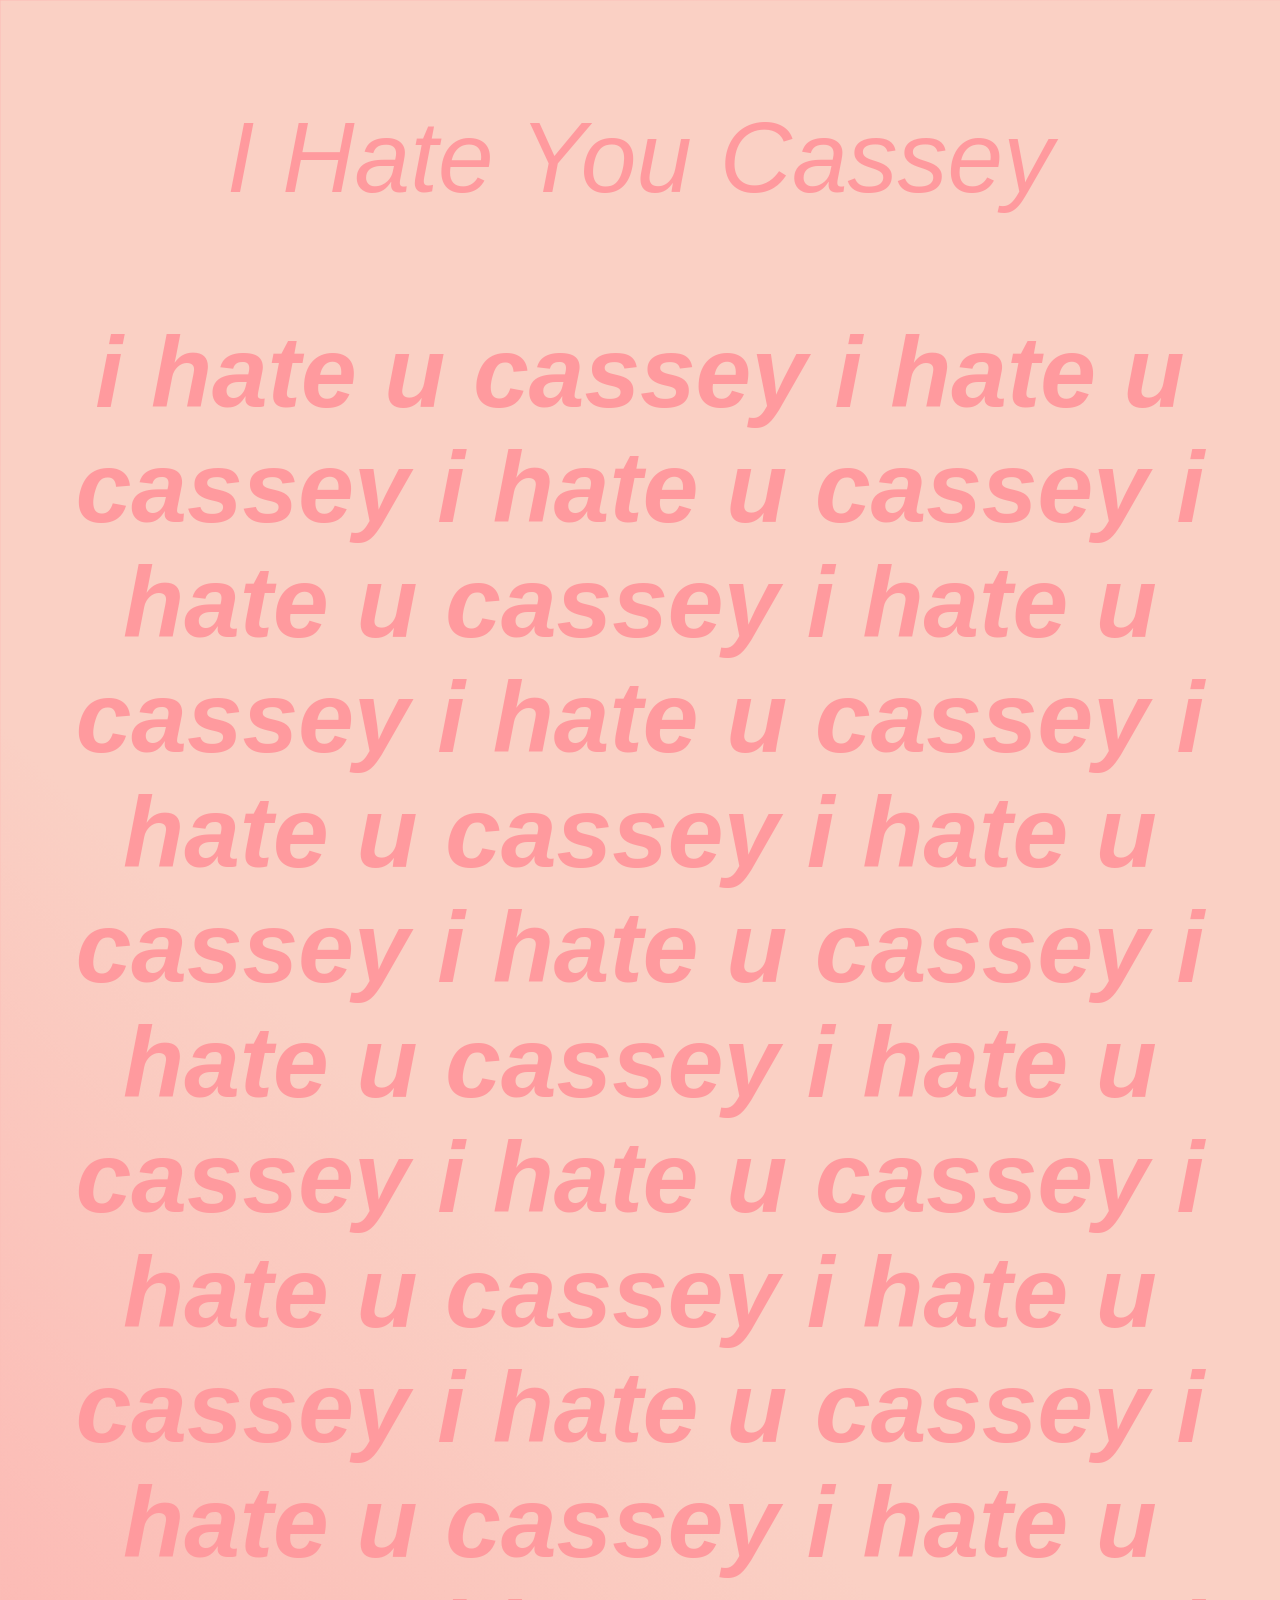
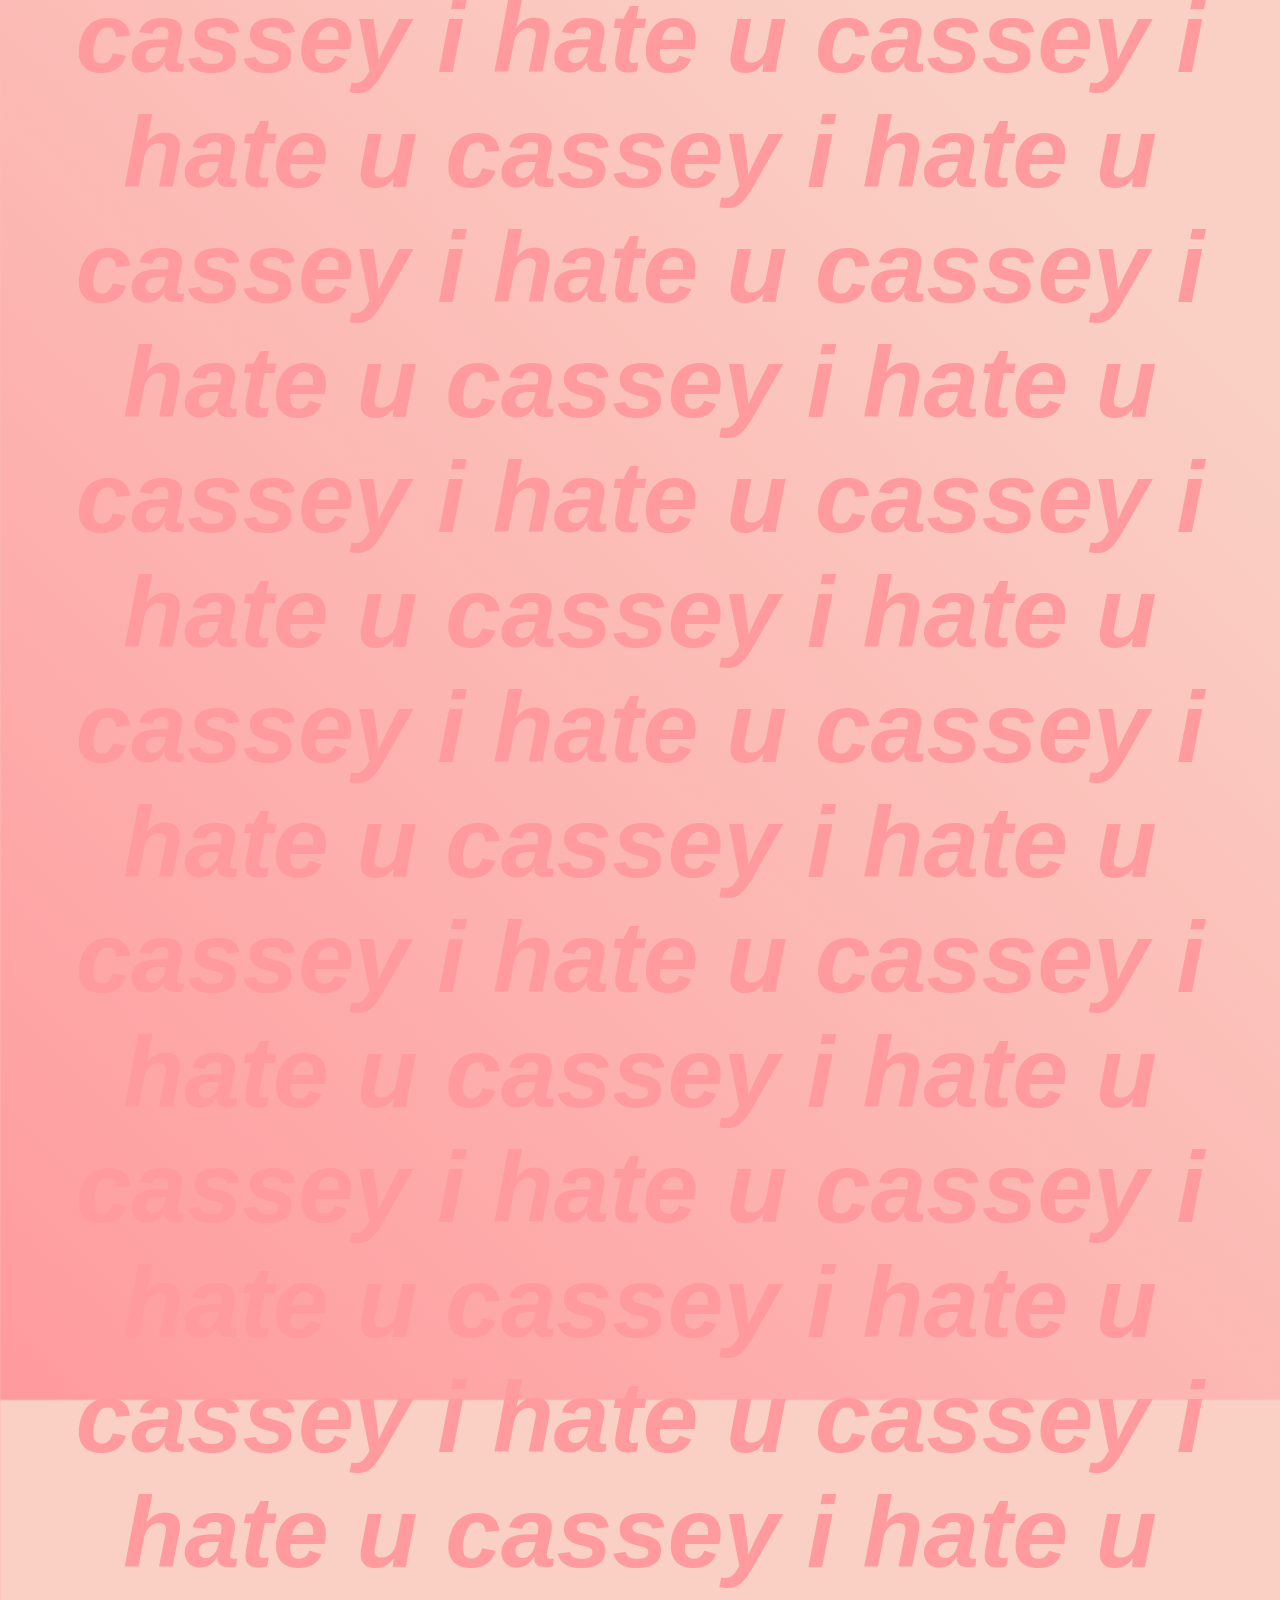
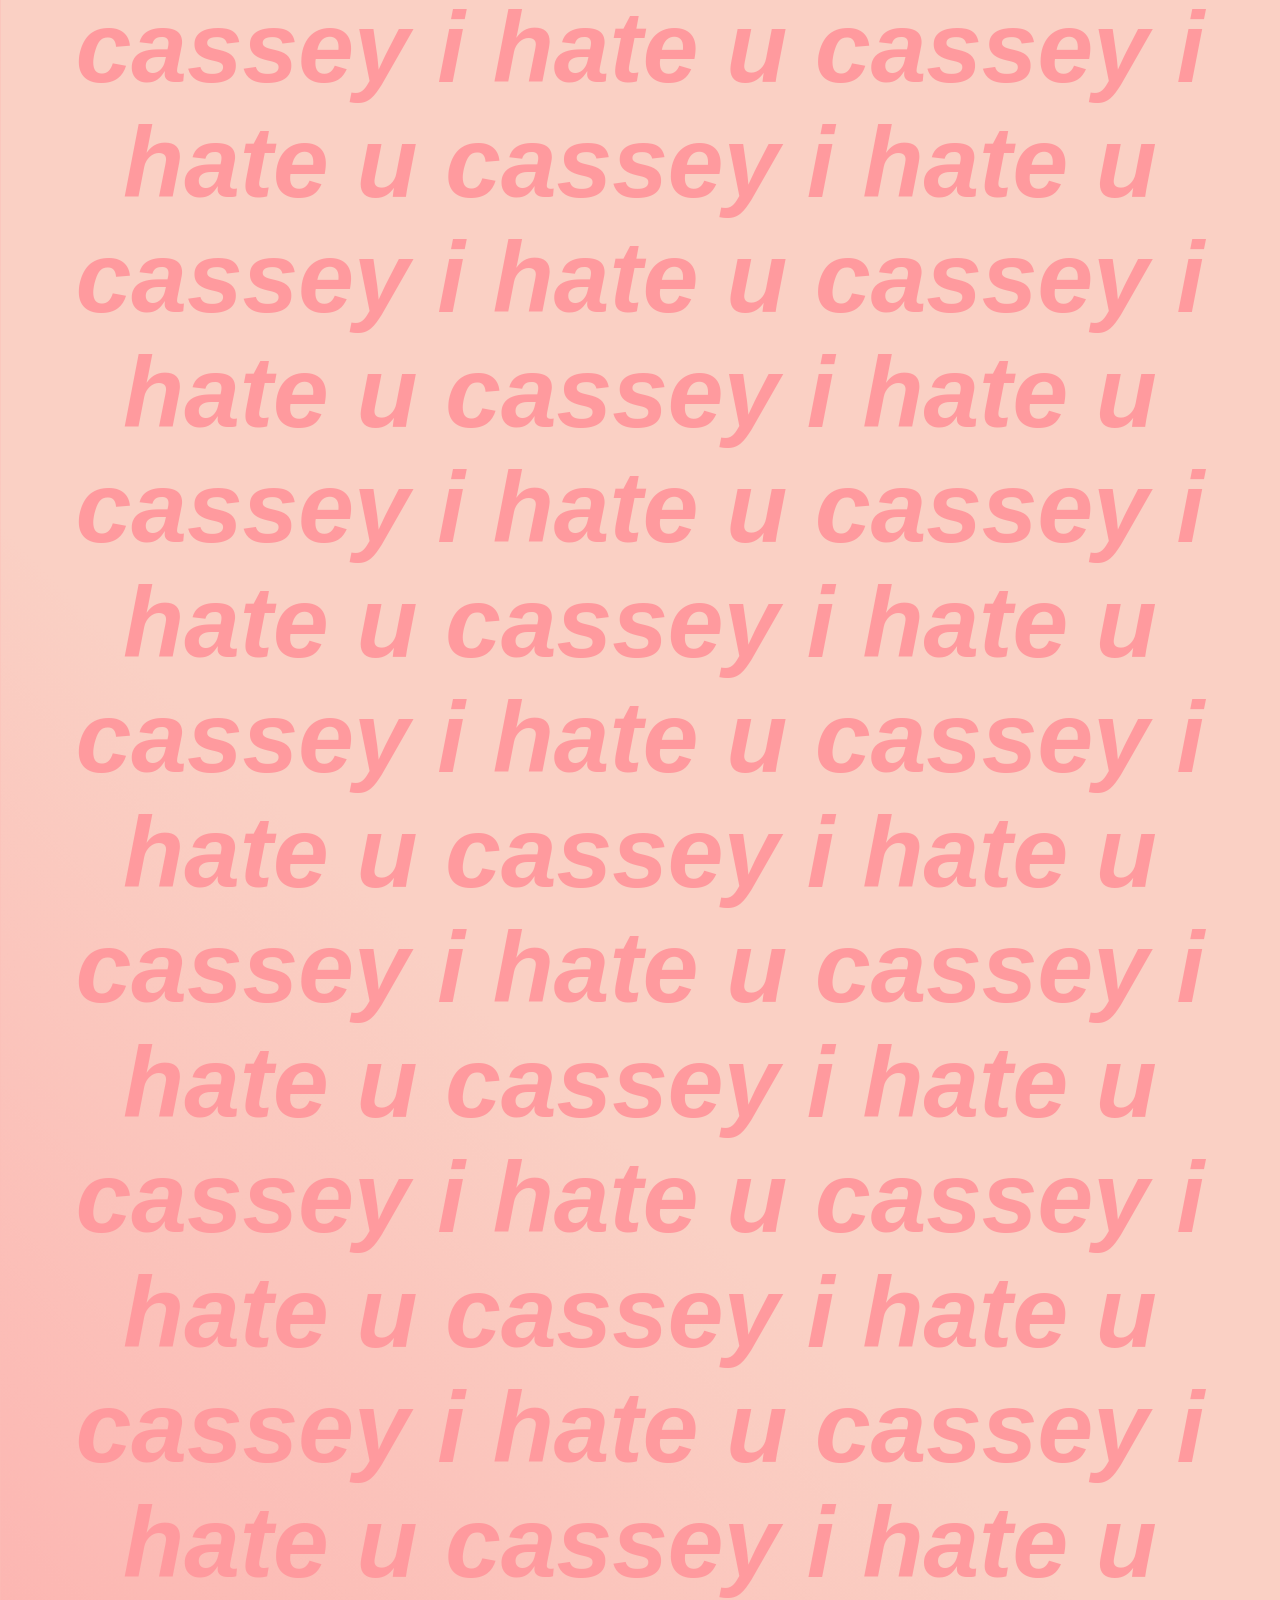
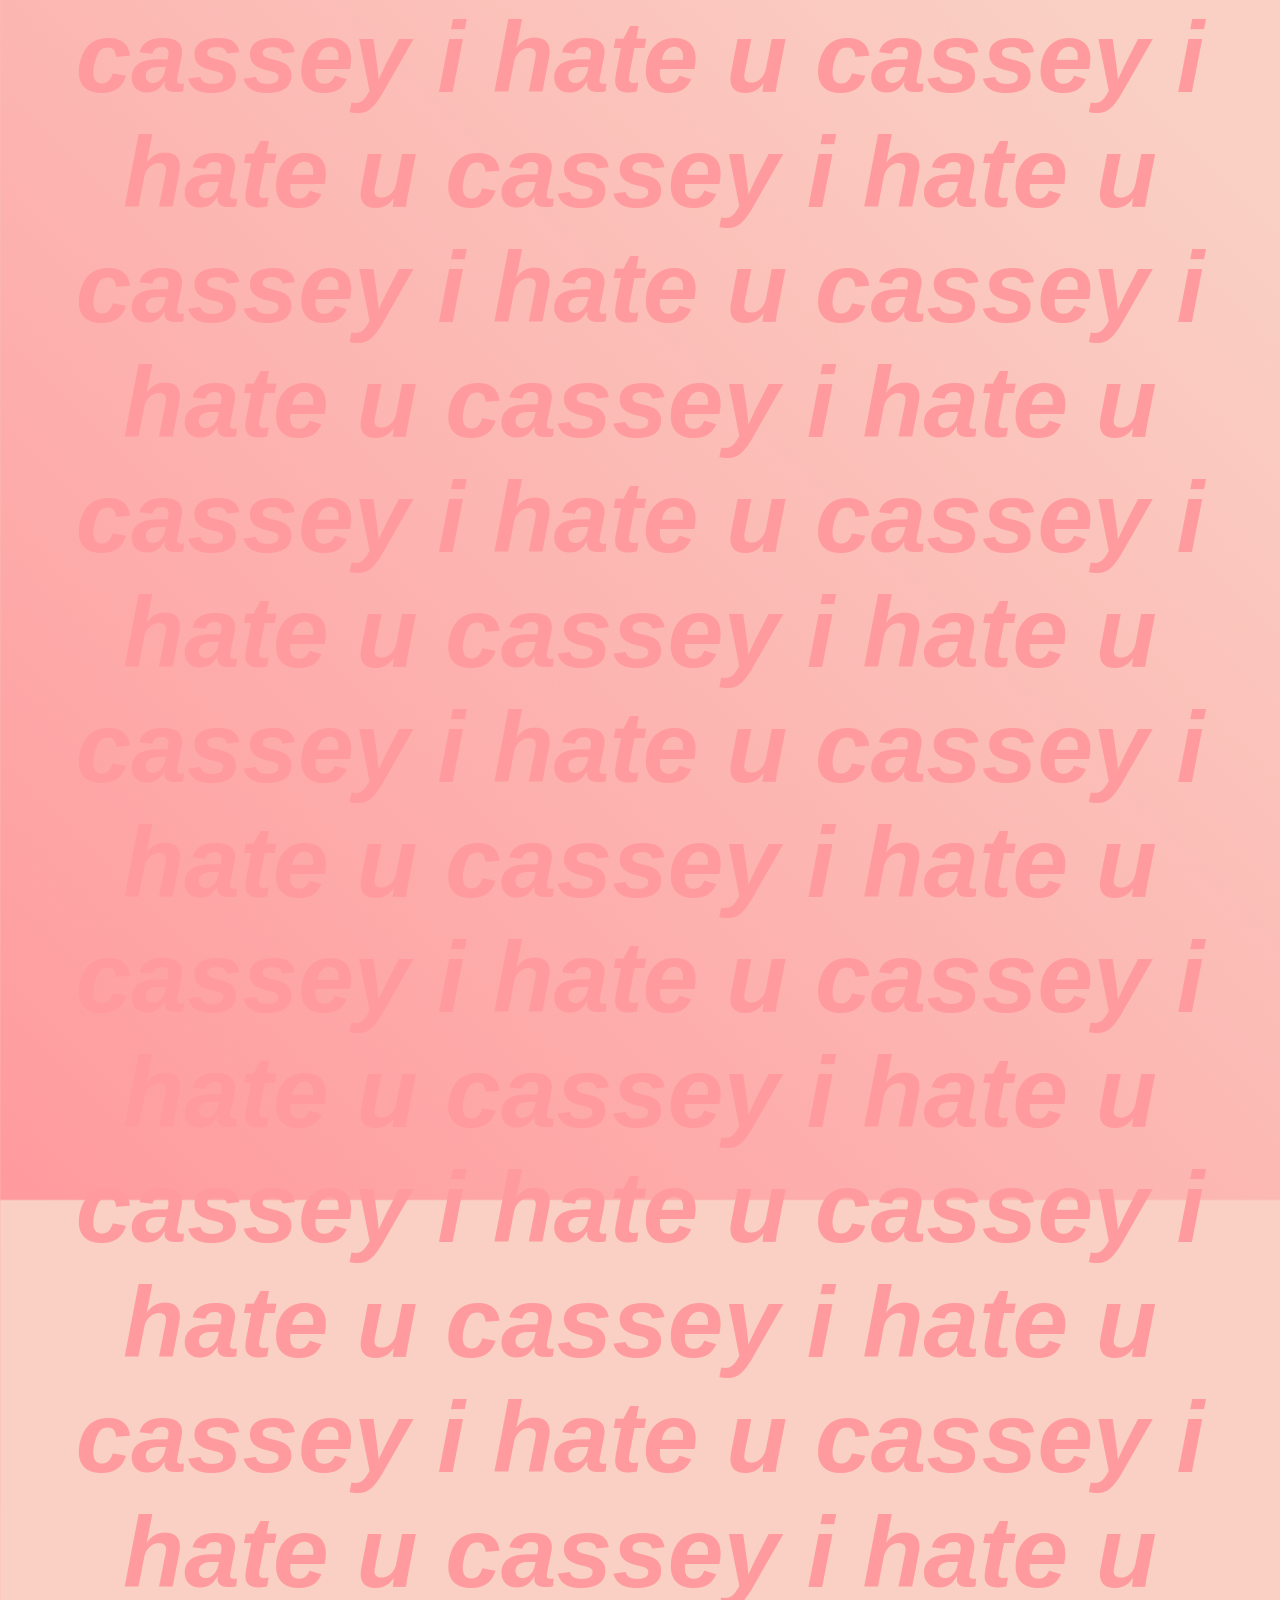
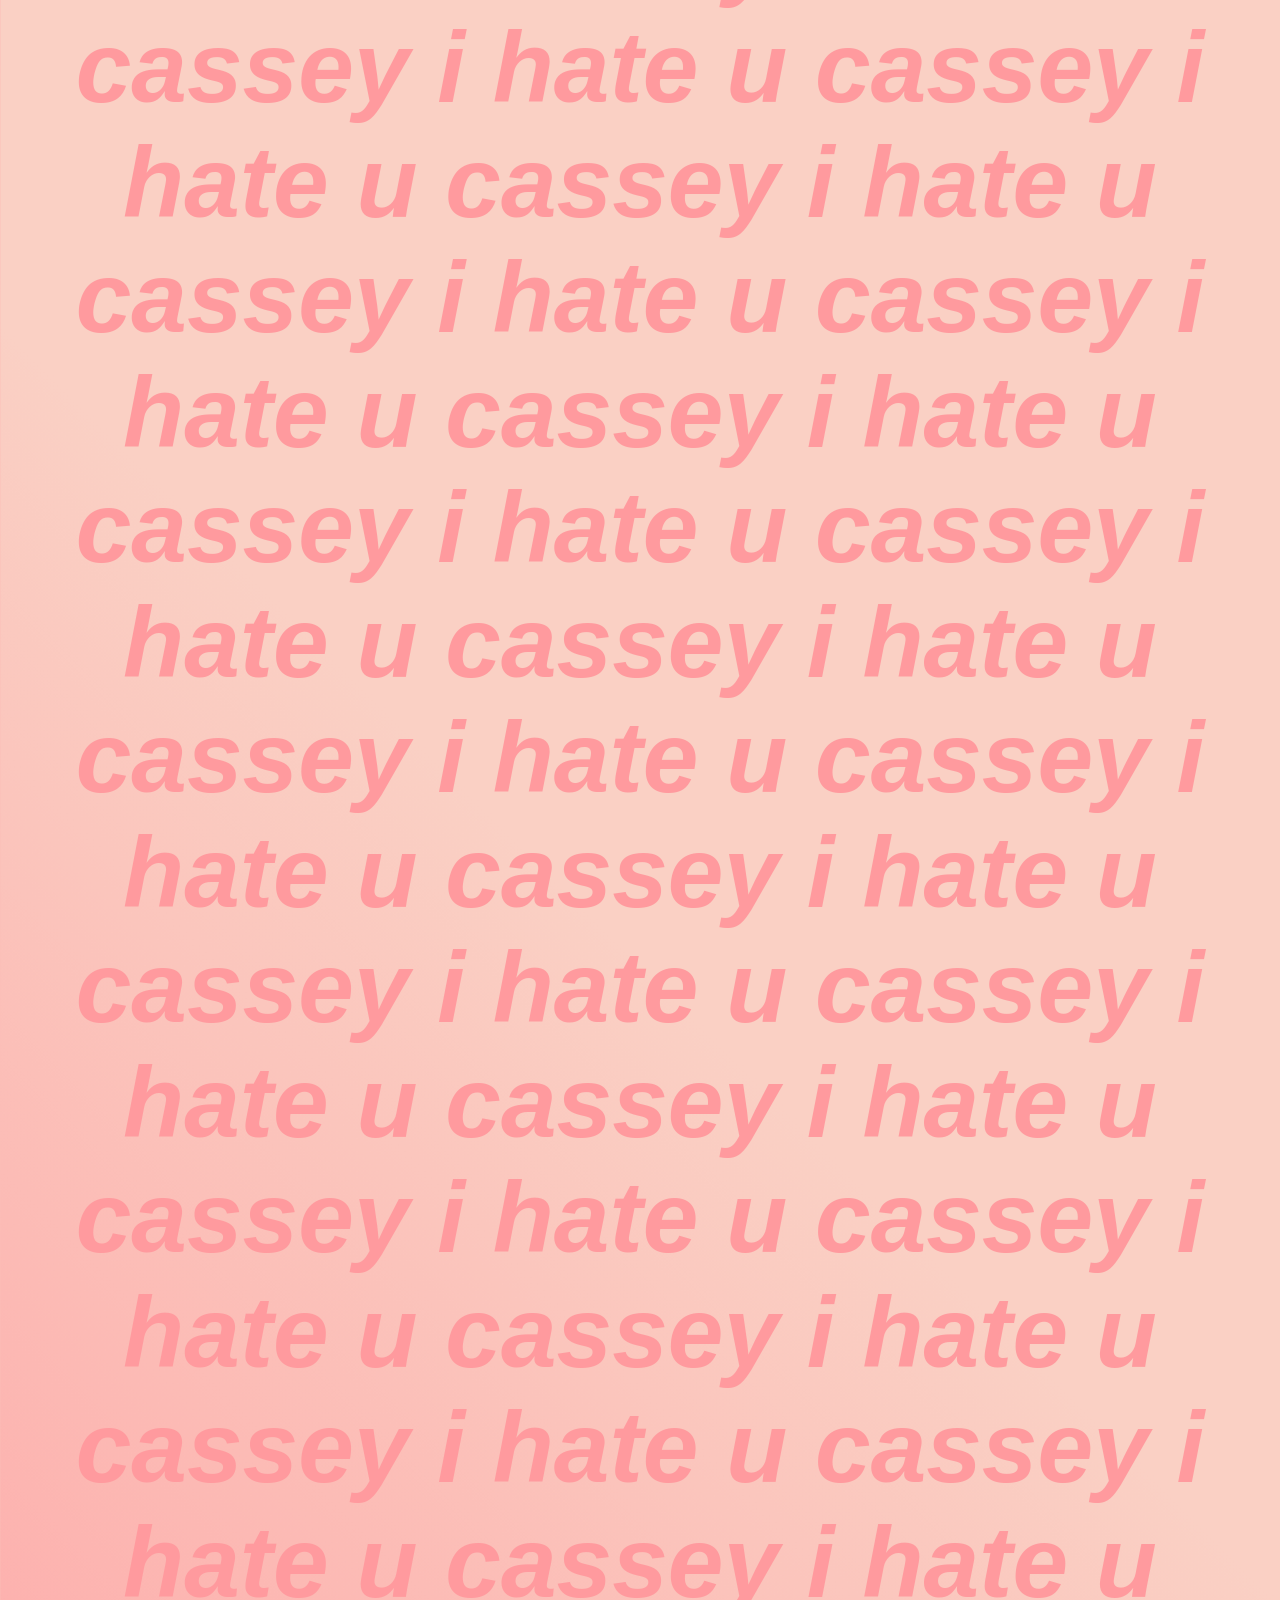
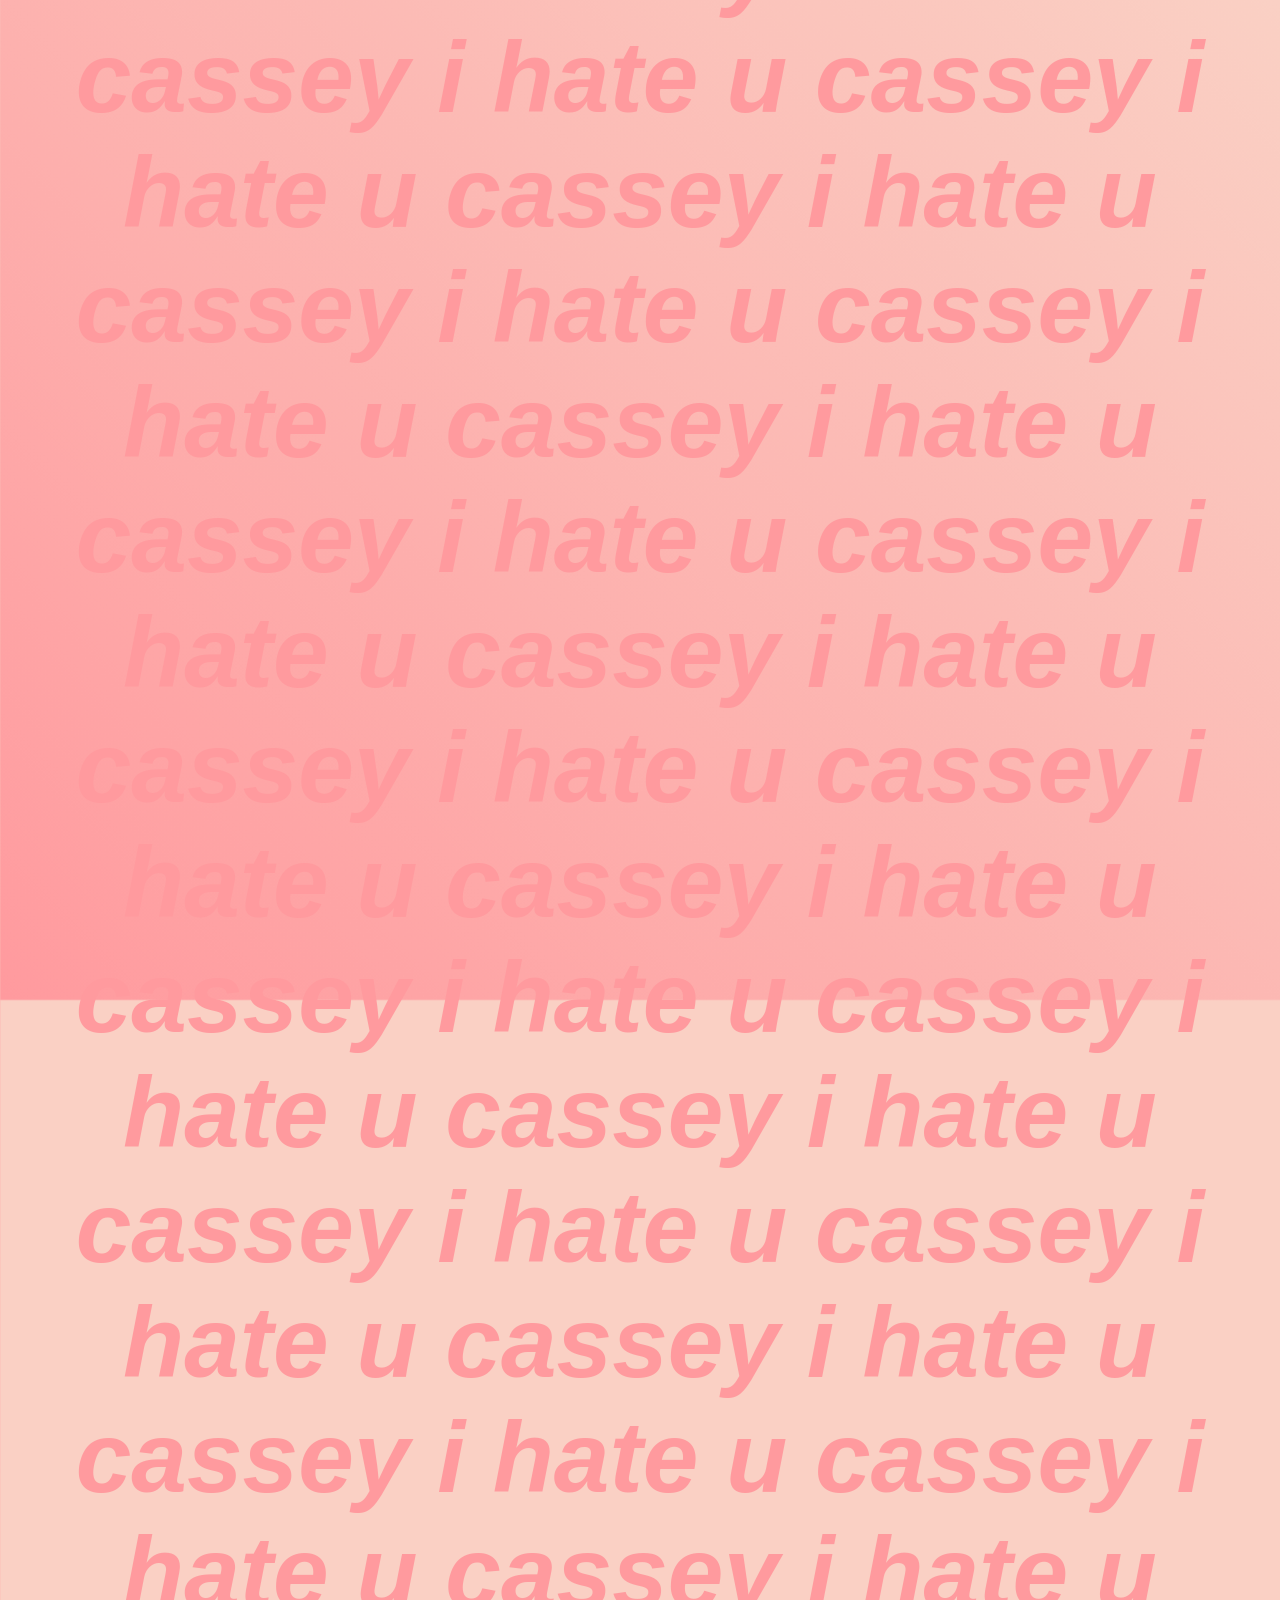
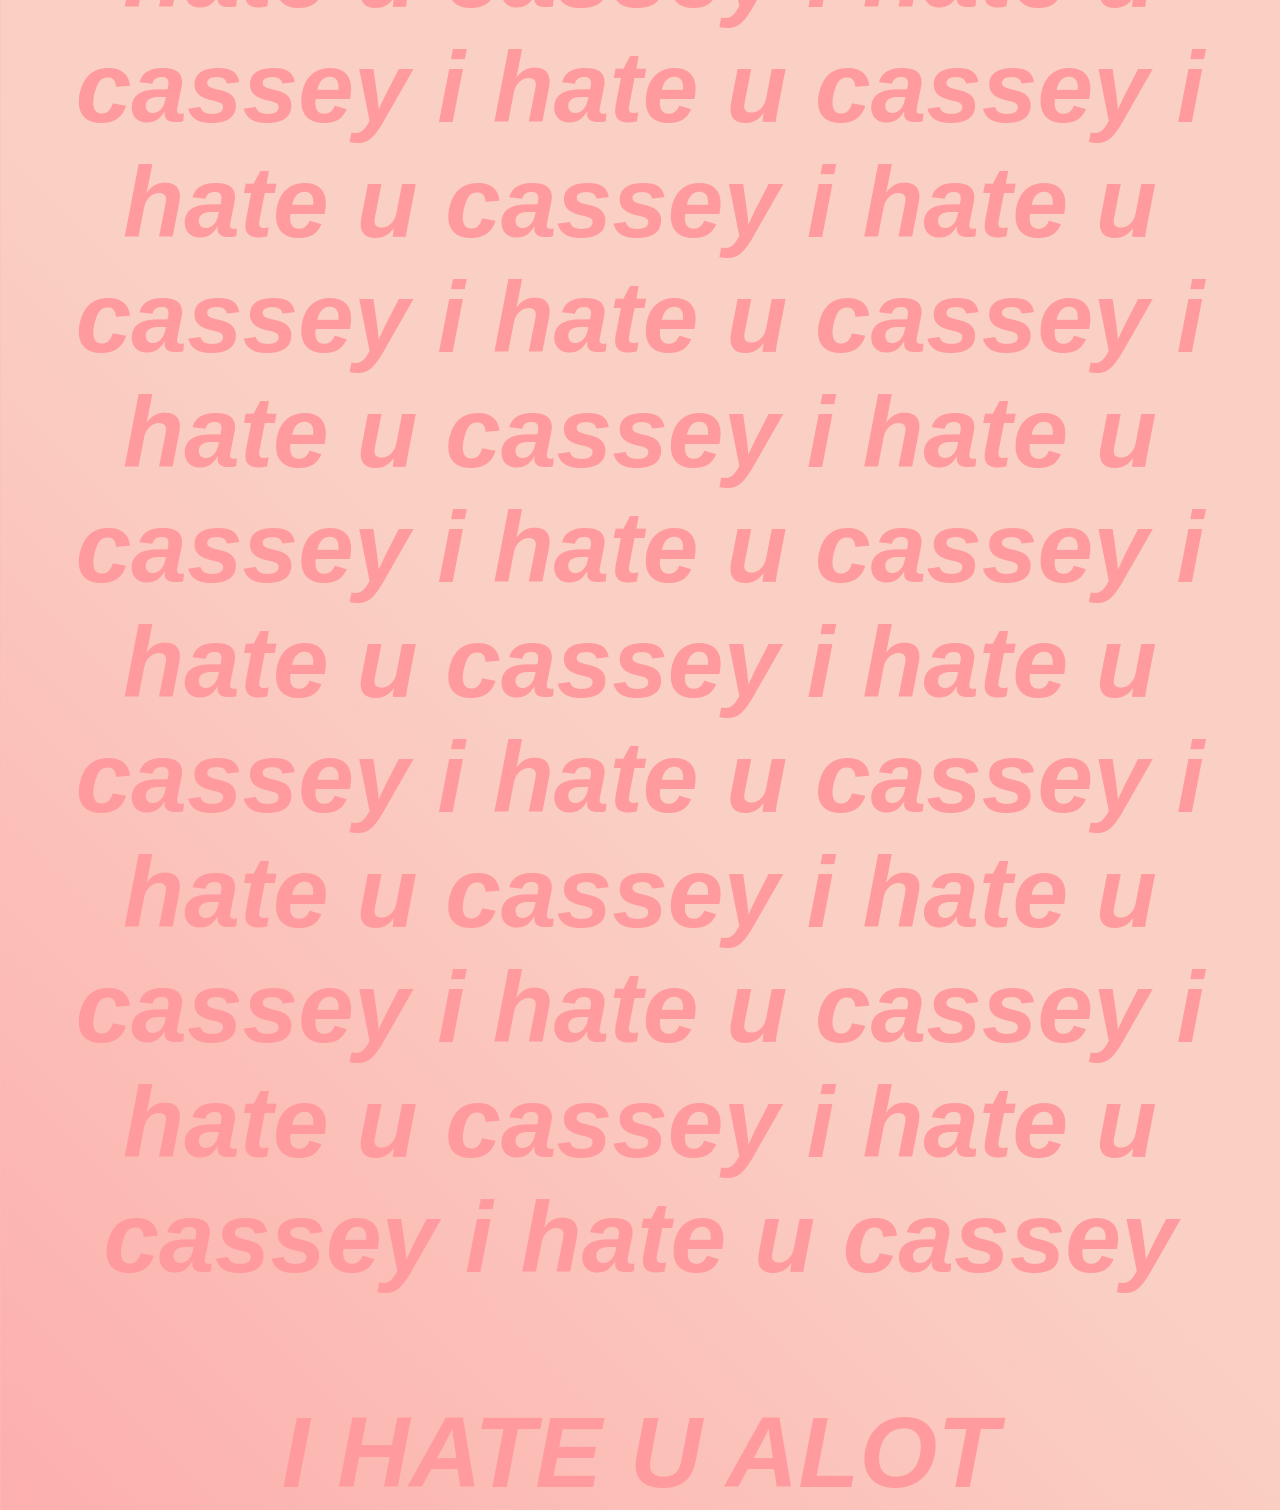
<file: Custom Office Templates/index.html>
<!DOCTYPE html>
<html lang="en">
<head>
    <meta charset="UTF-8">
    <meta name="viewport" content="width=device-width, initial-scale=1.0">
    <link rel="stylesheet" href="styles.css">
    <title>Hate Cassey</title>
</head>
<body>
        <p>I Hate You Cassey </p>
        <h2>
            
            i hate u cassey
            i hate u cassey
            i hate u cassey
            i hate u cassey
            i hate u cassey
            i hate u cassey
            i hate u cassey
            i hate u cassey
            i hate u cassey
            i hate u cassey
            i hate u cassey
            i hate u cassey
            i hate u cassey
            i hate u cassey
            i hate u cassey
            i hate u cassey
            i hate u cassey
            i hate u cassey
            i hate u cassey
            i hate u cassey
            i hate u cassey
            i hate u cassey
            i hate u cassey
            i hate u cassey
            i hate u cassey
            i hate u cassey
            i hate u cassey
            i hate u cassey
            i hate u cassey
            i hate u cassey
            i hate u cassey
            i hate u cassey
            i hate u cassey
            i hate u cassey
            i hate u cassey
            i hate u cassey
            i hate u cassey
            i hate u cassey
            i hate u cassey
            i hate u cassey
            i hate u cassey
            i hate u cassey
            i hate u cassey
            i hate u cassey
            i hate u cassey
            i hate u cassey
            i hate u cassey
            i hate u cassey
            i hate u cassey
            i hate u cassey
            i hate u cassey
            i hate u cassey
            i hate u cassey
            i hate u cassey
            i hate u cassey
            i hate u cassey
            i hate u cassey
            i hate u cassey
            i hate u cassey
            i hate u cassey
            i hate u cassey
            i hate u cassey
            i hate u cassey
            i hate u cassey
            i hate u cassey
            i hate u cassey
            i hate u cassey
            i hate u cassey
            i hate u cassey
            i hate u cassey
            i hate u cassey
            i hate u cassey
            i hate u cassey
            i hate u cassey
            i hate u cassey
            i hate u cassey
            i hate u cassey
            i hate u cassey
            i hate u cassey
            i hate u cassey
            i hate u cassey
            i hate u cassey
            i hate u cassey
            i hate u cassey
            i hate u cassey
            i hate u cassey
            i hate u cassey
            i hate u cassey
            i hate u cassey
            i hate u cassey
            i hate u cassey
            i hate u cassey
            i hate u cassey
            i hate u cassey
            i hate u cassey
            i hate u cassey
            i hate u cassey
            i hate u cassey
            i hate u cassey
            i hate u cassey
            i hate u cassey
            i hate u cassey
            i hate u cassey
            i hate u cassey
            i hate u cassey
            i hate u cassey
            i hate u cassey
            i hate u cassey
            i hate u cassey
            i hate u cassey
            i hate u cassey
            i hate u cassey
            i hate u cassey
            i hate u cassey
            i hate u cassey
            i hate u cassey
            i hate u cassey
            i hate u cassey
            i hate u cassey
            i hate u cassey
            i hate u cassey
            i hate u cassey
            i hate u cassey
            i hate u cassey
            i hate u cassey
            i hate u cassey
            i hate u cassey
            i hate u cassey
            i hate u cassey
            i hate u cassey
            i hate u cassey
            i hate u cassey
            i hate u cassey
            i hate u cassey
            i hate u cassey
            i hate u cassey
            i hate u cassey
            i hate u cassey

            
        </h2>
        <h3>
            I HATE U ALOT
        </h3>


</body>
</html>
</file>
<file: Custom Office Templates/styles.css>
*{
text-align: center;
font-family: 'Gill Sans', 'Gill Sans MT', Calibri, 'Trebuchet MS', sans-serif;
font-size: 100px;
font-style: italic;
color: #ff9a9e;

}
body {
    margin: 0;
    height: 100vh;
    background: linear-gradient(45deg, #ff9a9e, #fad0c4, #fad0c4, #ff9a9e);
    background-size: 300% 300%;
    animation: gradientAnimation 5s ease infinite;
  }
  
  @keyframes gradientAnimation {
    0% {
      background-position: 0% 50%;
    }
    50% {
      background-position: 100% 50%;
    }
    100% {
      background-position: 0% 50%;
    }
  }
  
  *h3{
font-size: medium;
  }
</file>
